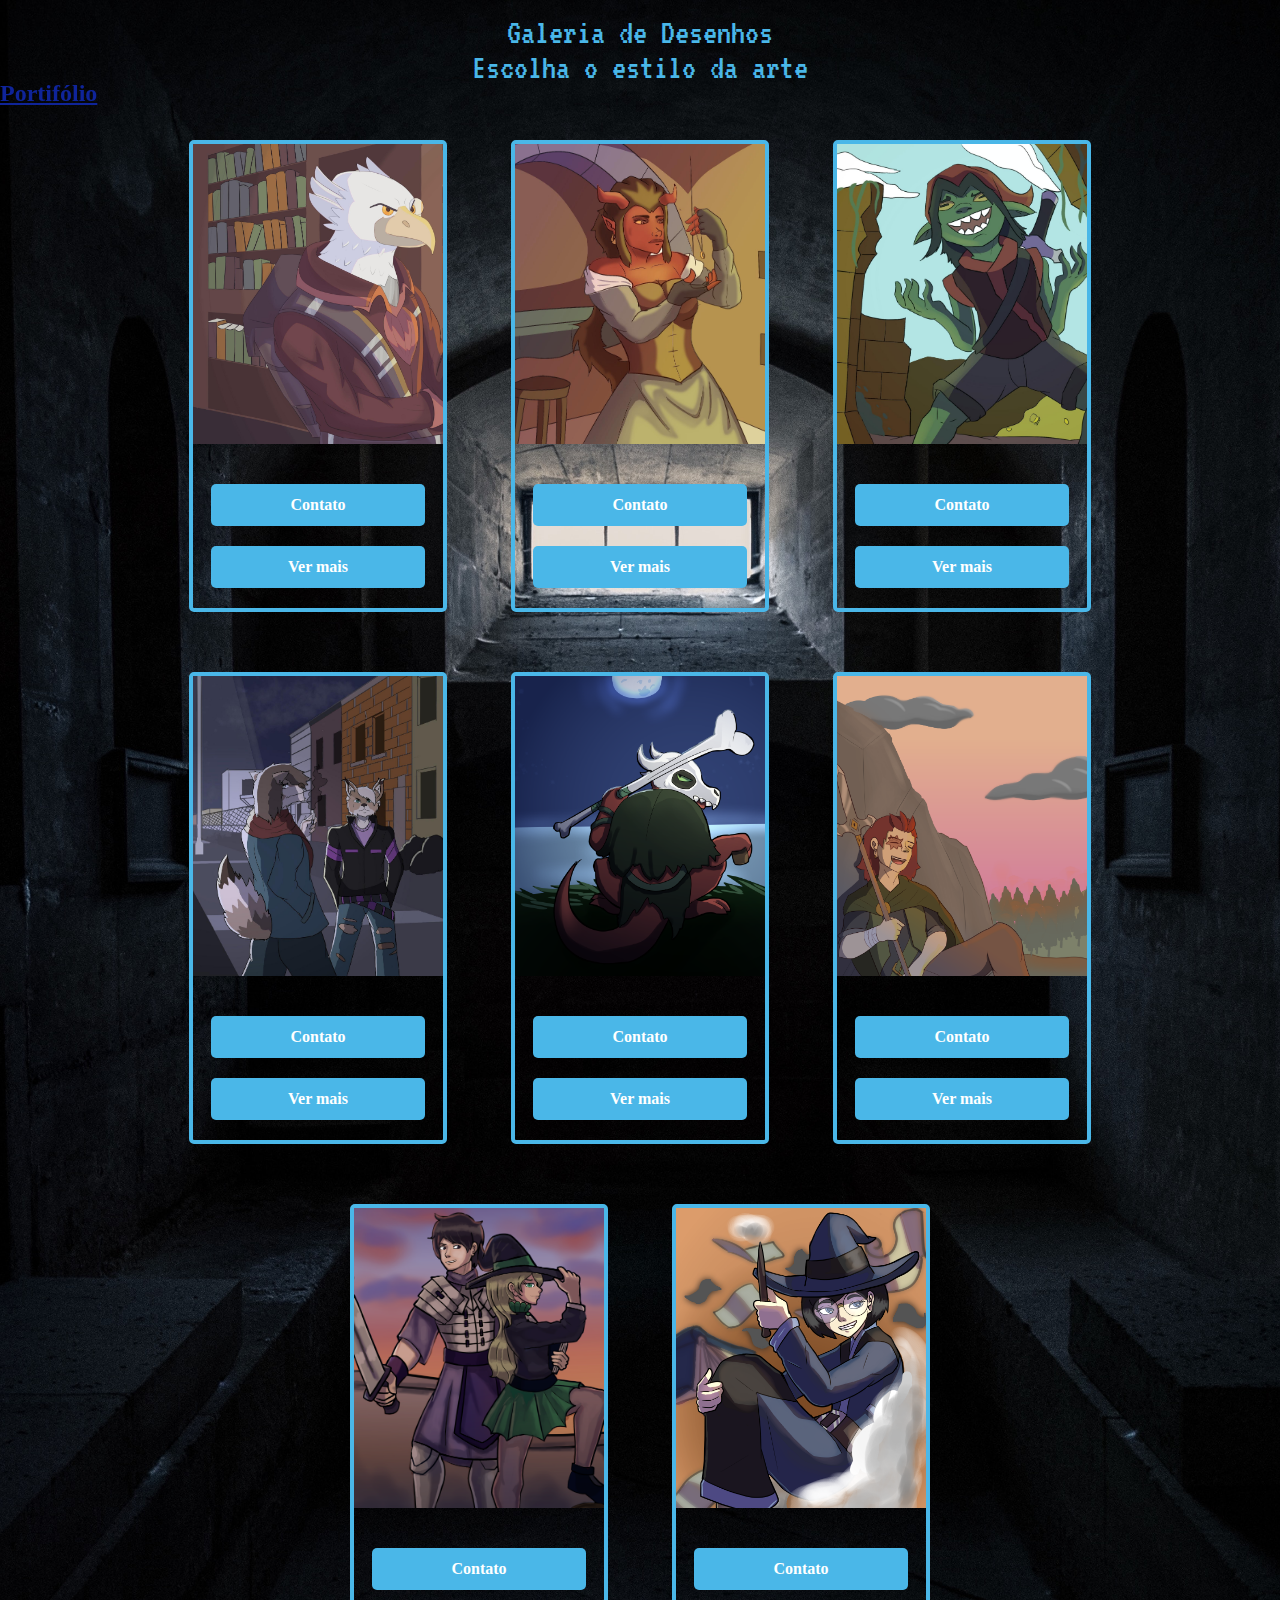
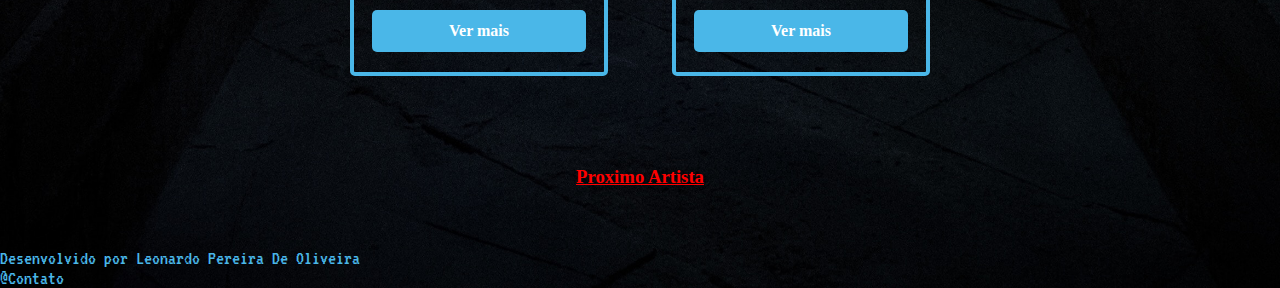
<file: 1index.html>
<!DOCTYPE html>
    <html lang="en">
    <head>
<meta charset="UTF-8">
<meta http-equiv="X-UA-Compatible" content="IE=edge">
<meta name="viewport" content="width=device-width, initial-scale=1.0">
<title>galeria de imagens</title>
<link rel="preconnect" href="https://fonts.googleapis.com"> <link rel="preconnect" href="https://fonts.gstatic.com" crossorigin> <link href="https://fonts.googleapis.com/css2?family=VT323&display=swap" rel="stylesheet">
    <link rel="stylesheet" href="./styles.css">
<link rel="stylesheet" href="./styles.css">
        <head>
        <body>
            <div id="fundo">
            <div>
            <h2>
                <a id="porti" href="./index.html">Portifólio</a> 
            </h2>
        </div>
        
    <h11 id="artet">Galeria de Desenhos<br>Escolha o estilo da arte</h11>
    
<div class="content">
<div class="card card-1">
<div class="cardimage0"></div>
<div class="card-description">
<pp><a href="https://www.instagram.com/bielthegoblin/" class="btn">Contato </a></pp>
<a href="https://drive.google.com/file/d/1RthtVhDwyTrI_IUIc0RwFFzNECXapoP5/view?usp=share_link" class="btn">Ver mais</a>
    </div>
</div>
<div class="card card-2">
<div class="cardimage0"></div>
<div class="card-description">
<pp><a href="https://www.instagram.com/bielthegoblin/" class="btn">Contato </a></pp>
<a href="https://drive.google.com/file/d/1L9CSGSUjiktyHfO0R_U5LSQSQSM6DG2I/view?usp=share_link" class="btn">Ver mais</a>
    </div>
</div>
<div class="card card-3">
<div class="cardimage0"></div>
<div class="card-description">
<pp><a href="https://www.instagram.com/bielthegoblin/" class="btn">Contato </a></pp>
<a href="https://drive.google.com/file/d/1M8yLt3nUqdNtyFhae3FJUJcJmjwt03N0/view?usp=share_link" class="btn">Ver mais</a>
    </div>
</div>
<div class="card card-4">
<div class="cardimage0"></div>
<div class="card-description">
<pp><a href="https://www.instagram.com/bielthegoblin/" class="btn">Contato </a></pp>
<a href="https://drive.google.com/file/d/1O34YZf-VVGDTXpJYOeuL2DLatbdTp-1P/view?usp=share_link" class="btn">Ver mais</a>
    </div>
</div>
<div class="card card-5">
<div class="cardimage0"></div>
<div class="card-description">
<pp><a href="https://www.instagram.com/bielthegoblin/" class="btn">Contato </a></pp>
<a href="https://drive.google.com/file/d/1PzxjGU6Epwx__tRRnOVIRZWASqtfnvOg/view?usp=share_link" class="btn">Ver mais</a>
    </div>
</div>
<div class="card card-6">
<div class="cardimage0"></div>
<div class="card-description">
<pp><a href="https://www.instagram.com/bielthegoblin/" class="btn">Contato </a></pp>
<a href="https://drive.google.com/file/d/1bQObiosECDywSwhL4lohPZKbkbp_v9uo/view?usp=share_link" class="btn">Ver mais</a>
    </div>
</div>
<div class="card card-7">
<div class="cardimage0"></div>
<div class="card-description">
<pp><a href="https://www.instagram.com/bielthegoblin/" class="btn">Contato </a></pp>
<a href="https://drive.google.com/file/d/1R6SmBC0WgfPlpSJwa80grishgLqkoOTe/view?usp=share_link" class="btn">Ver mais</a>
    </div>
</div>
<div class="card card-8">
<div class="cardimage0"></div>
<div class="card-description">
<pp><a href="https://www.instagram.com/bielthegoblin/" class="btn">Contato </a></pp>
<a href="https://drive.google.com/file/d/1R6SmBC0WgfPlpSJwa80grishgLqkoOTe/view?usp=share_link" class="btn">Ver mais</a>
    </div>
    </div>
    <div>
<h3><a href="./index 2.html">Proximo Artista</a> 
    
</h3>

    <div>
<footer>
    
    <pp id="den">Desenvolvido por <span class="detail">Leonardo Pereira De Oliveira</span><a id="ctt" href="https://www.instagram.com/leo_hunter87/"> @Contato</a></pp>
</footer>
</div>
    </div> 
    </div>
        </div>
    
        </body>
        </html>
</file>
<file: styles.css>
/*reset */

*{
    padding: 0;
    margin: 0;
   
    text-align: center;
}

/*cabeçalho */
h11, pp{
    color: #4AB7E8;
     font-family:verdana;
     text-justify: auto;
     

}






h11 {
   
    font-family:Verdana;
    margin-bottom: 10px;
    color: #4AB7E8;
    display: block;
    
}
/*galeria */

.container {
    max-width: 1200px;
    margin: 0 auto;
    text-align: center;
}

.card {
    display: inline-block;
    width: 250px;
    margin: 30px;
    border:  4px solid #4AB7E8 ;
    border-radius: 5px;


}

.cardimage0 {
    height:300px;
    background-size: cover;
}

.card-1 .cardimage0 {
    background-image: url(./IMG_20210317_170048_719.jpg);
}
.card-2 .cardimage0 {
    background-image: url(./IMG_20210408_174130_142.jpg);
}
.card-3 .cardimage0 {
    background-image: url(./IMG_20210415_223159_667.jpg);
}
.card-4 .cardimage0 {
    background-image: url(./IMG_20210424_225218_564.jpg);
}
.card-5 .cardimage0 {
    background-image: url(./emote3.png);
}
.card-6 .cardimage0 {
    background-image: url(./hardwork_3.png);
}
.card-7 .cardimage0 {
    background-image: url(./Remake_Duo.png);
}
.card-8 .cardimage0 {
        background-image: url(./Mehra.png);
}

.btn {    
    display: block;
    background-color: #4AB7E8;
    color: #fff;
    margin-top: 20px;
    text-decoration: none;
    padding: 10px;
    border: 2px solid transparent;
    font-weight: bold;
    transition: .5s;
    border-radius: 5px;
}

.btn:hover {
    background-color: #fff;
    color: #4AB7E8;
    border-color: #4AB7E8;
    
}


.card-description {
    padding: 20px 18px;

}
/* imagem de fundo */
#fundo {
    background-image:url(./adrien-wodey-F4r-oQRH0rs-unsplash.jpg);
    background-repeat: no-repeat;
    background-size: cover;
    max-width: auto;
    background-position: center;
    margin: 0px;
    padding: 0;
    position:relative;
    padding-top: 0;
    
 }

 
 
 
 /* imagem de fundo */

a{
    color: red;
    
 }
 h3{
    border: 60px solid transparent;
    text-align: center;
    
 }
#den, #ctt  {
    text-align: left ;
    color: #4AB7E8;
    display: block;
    font-family: VT323;
    font-size: 20px;
    text-decoration: none;
}
#artet{
    font-size: 35px;
    font-family: VT323;
    border: solid transparent  15px;
    
}
h2, #porti{
    
    color: #0f2499;
    position: fixed;
    text-align: right;
    border-top: 40px transparent solid;
    border-right: 20px transparent solid;
    
    
    
    
    
}
</file>
